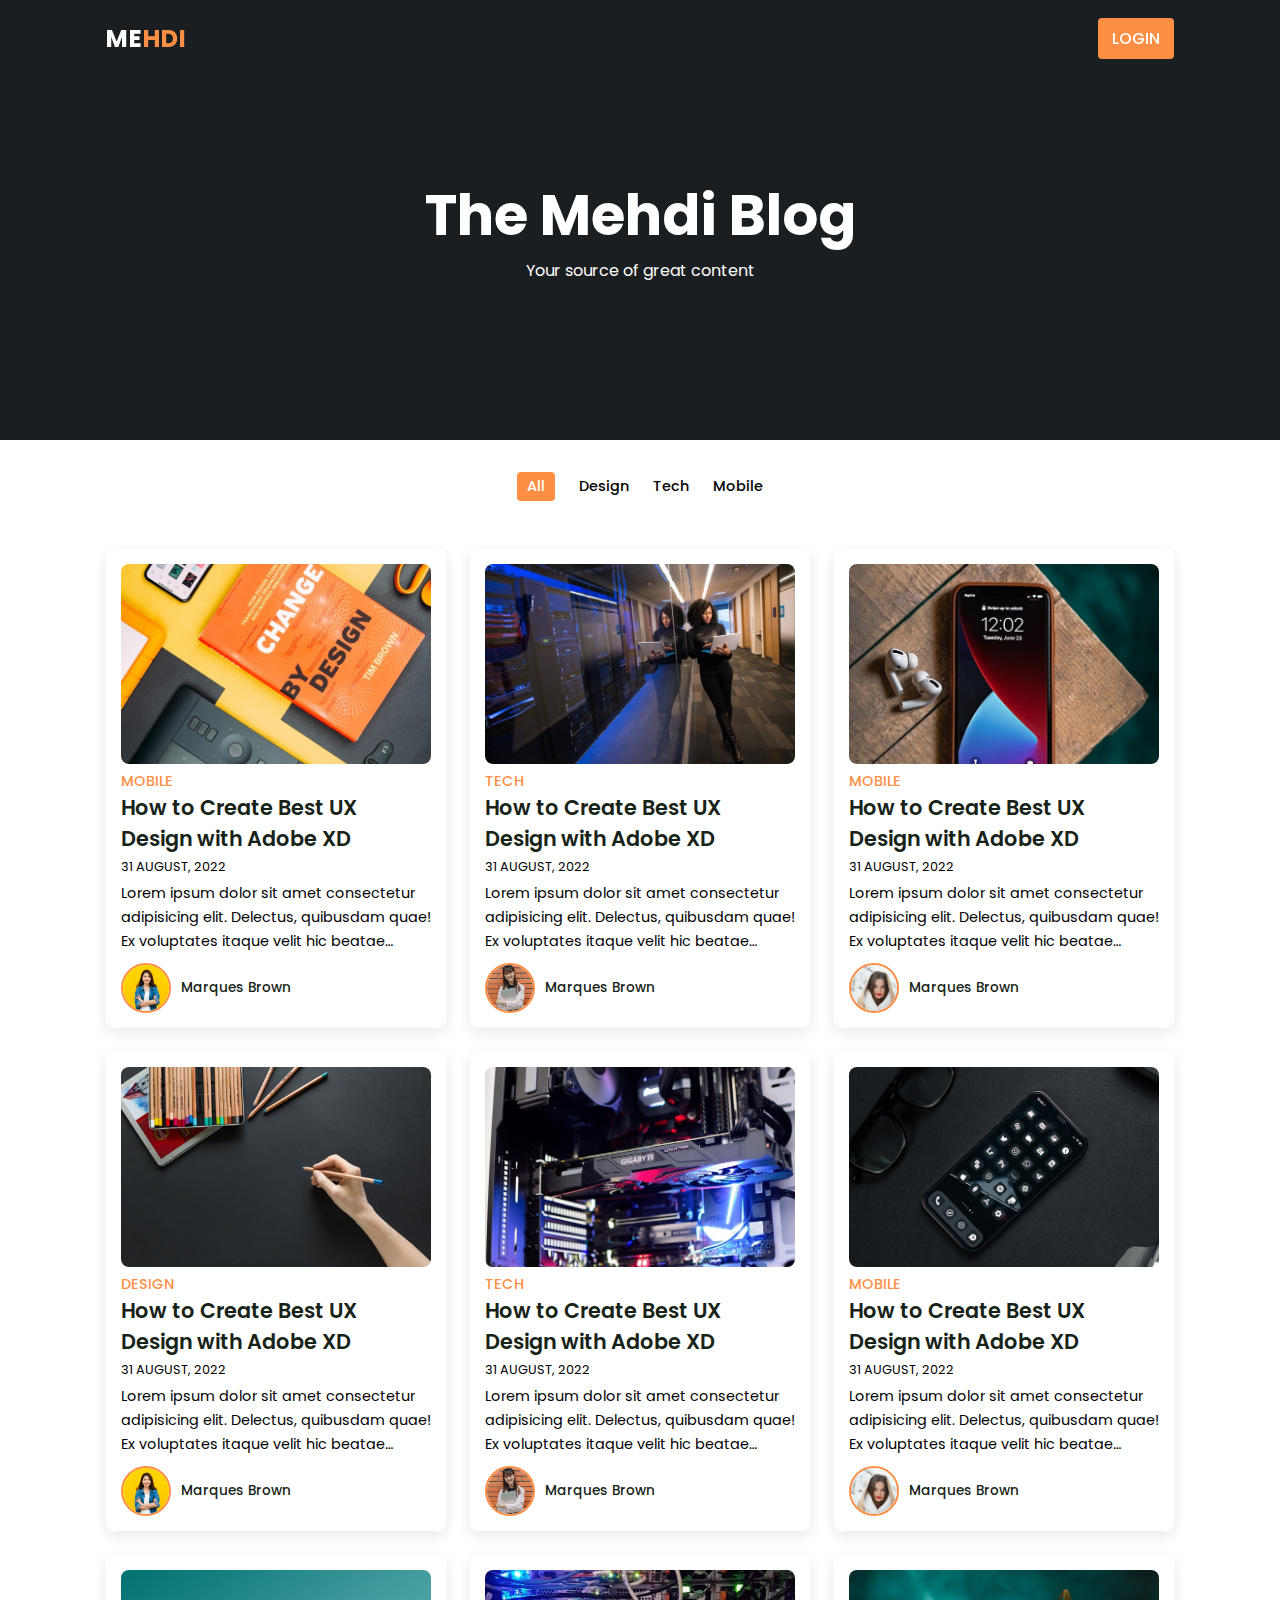
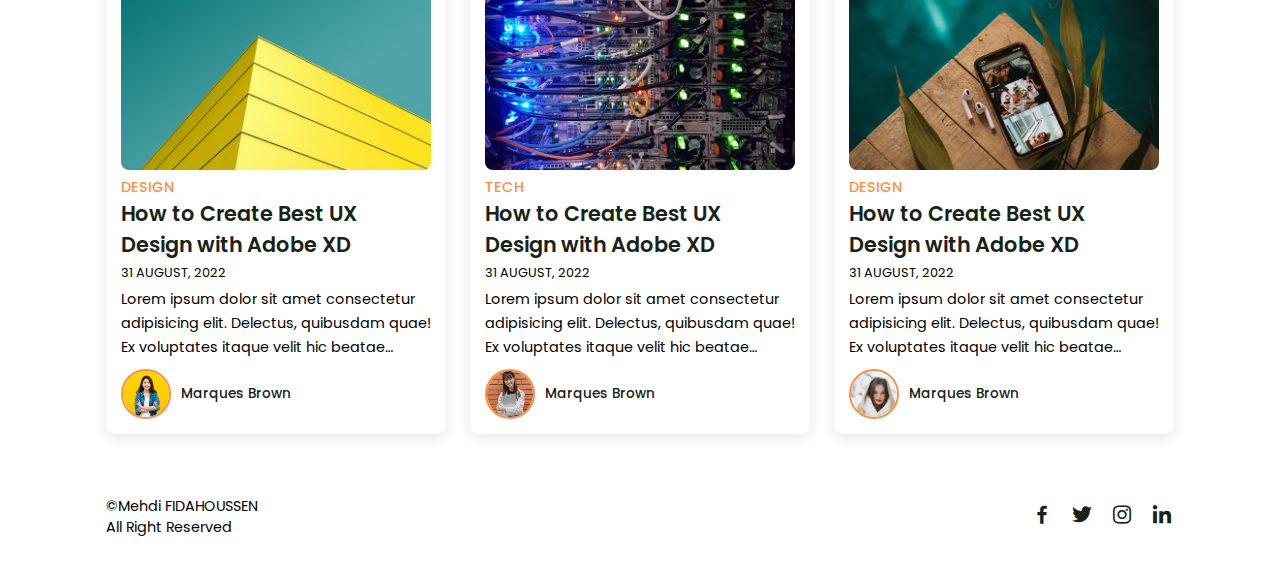
<file: index.html>
<!DOCTYPE html>
<html lang="en">
  <head>
    <meta charset="UTF-8" />
    <meta http-equiv="X-UA-Compatible" content="IE=edge" />
    <meta name="viewport" content="width=device-width, initial-scale=1.0" />
    <title>Responsive Blog Website</title>

    <!-- CSS -->
    <link rel="stylesheet" href="css/style.css" />

    <!-- Box Icons-->
    <link
      href="https://unpkg.com/boxicons@2.1.2/css/boxicons.min.css"
      rel="stylesheet"
    />
  </head>

  <body>
    <!-- Header -->
    <header>
      <!-- Nav -->
      <div class="nav container">
        <!-- Logo -->
        <a href="#" class="logo"> Me<span>hdi</span></a>
        <!-- Login Button -->
        <a href="#" class="login">Login</a>
      </div>
    </header>

    <!-- Home -->
    <section class="home" id="home">
      <div class="home-text container">
        <h2 class="home-title">The Mehdi Blog</h2>
        <span class="home-subtitle">Your source of great content</span>
      </div>
    </section>

    <!-- Post Filter-->
    <div class="post-filter container">
      <span class="filter-item active-filter" data-filter="all">All</span>
      <span class="filter-item" data-filter="design">Design</span>
      <span class="filter-item" data-filter="tech">Tech</span>
      <span class="filter-item" data-filter="mobile">Mobile</span>
    </div>

    <!-- Posts -->
    <section class="post container">
      <!-- Post Box 1 -->
      <div class="post-box mobile">
        <img src="img/post-1.jpg" alt="blog picture" class="post-img" />
        <h2 class="category">Mobile</h2>
        <a href="post-page.html" class="post-title">
          How to Create Best UX Design with Adobe XD
        </a>
        <span class="post-date"> 31 August, 2022 </span>
        <p class="post-descrition">
          Lorem ipsum dolor sit amet consectetur adipisicing elit. Delectus,
          quibusdam quae! Ex voluptates itaque velit hic beatae cumque nostrum!
          Illo nemo, accusamus vero debitis culpa delectus enim quod natus.
          Voluptatibus!
        </p>
        <!-- Profile -->
        <div class="profile">
          <img src="img/profile-1.jpg" alt="" class="profile-img" />
          <span class="profile-name">Marques Brown</span>
        </div>
      </div>
      <!-- Post Box 2 -->
      <div class="post-box Tech">
        <img src="img/post-2.jpg" alt="blog picture" class="post-img" />
        <h2 class="category">Tech</h2>
        <a href="post-page.html" class="post-title">
          How to Create Best UX Design with Adobe XD
        </a>
        <span class="post-date"> 31 August, 2022 </span>
        <p class="post-descrition">
          Lorem ipsum dolor sit amet consectetur adipisicing elit. Delectus,
          quibusdam quae! Ex voluptates itaque velit hic beatae cumque nostrum!
          Illo nemo, accusamus vero debitis culpa delectus enim quod natus.
          Voluptatibus!
        </p>
        <!-- Profile -->
        <div class="profile">
          <img src="img/profile-2.jpg" alt="" class="profile-img" />
          <span class="profile-name">Marques Brown</span>
        </div>
      </div>

      <!-- Post Box 3 -->
      <div class="post-box mobile">
        <img src="img/post-3.jpg" alt="blog picture" class="post-img" />
        <h2 class="category">Mobile</h2>
        <a href="post-page.html" class="post-title">
          How to Create Best UX Design with Adobe XD
        </a>
        <span class="post-date"> 31 August, 2022 </span>
        <p class="post-descrition">
          Lorem ipsum dolor sit amet consectetur adipisicing elit. Delectus,
          quibusdam quae! Ex voluptates itaque velit hic beatae cumque nostrum!
          Illo nemo, accusamus vero debitis culpa delectus enim quod natus.
          Voluptatibus!
        </p>
        <!-- Profile -->
        <div class="profile">
          <img src="img/profile-3.jpg" alt="" class="profile-img" />
          <span class="profile-name">Marques Brown</span>
        </div>
      </div>
      <!-- Post Box 4 -->
      <div class="post-box design">
        <img src="img/post-4.jpg" alt="blog picture" class="post-img" />
        <h2 class="category">Design</h2>
        <a href="post-page.html" class="post-title">
          How to Create Best UX Design with Adobe XD
        </a>
        <span class="post-date"> 31 August, 2022 </span>
        <p class="post-descrition">
          Lorem ipsum dolor sit amet consectetur adipisicing elit. Delectus,
          quibusdam quae! Ex voluptates itaque velit hic beatae cumque nostrum!
          Illo nemo, accusamus vero debitis culpa delectus enim quod natus.
          Voluptatibus!
        </p>
        <!-- Profile -->
        <div class="profile">
          <img src="img/profile-1.jpg" alt="" class="profile-img" />
          <span class="profile-name">Marques Brown</span>
        </div>
      </div>
      <!-- Post Box 5 -->
      <div class="post-box tech">
        <img src="img/post-5.jpg" alt="blog picture" class="post-img" />
        <h2 class="category">Tech</h2>
        <a href="post-page.html" class="post-title">
          How to Create Best UX Design with Adobe XD
        </a>
        <span class="post-date"> 31 August, 2022 </span>
        <p class="post-descrition">
          Lorem ipsum dolor sit amet consectetur adipisicing elit. Delectus,
          quibusdam quae! Ex voluptates itaque velit hic beatae cumque nostrum!
          Illo nemo, accusamus vero debitis culpa delectus enim quod natus.
          Voluptatibus!
        </p>
        <!-- Profile -->
        <div class="profile">
          <img src="img/profile-2.jpg" alt="" class="profile-img" />
          <span class="profile-name">Marques Brown</span>
        </div>
      </div>

      <!-- Post Box 6 -->
      <div class="post-box mobile">
        <img src="img/post-6.jpg" alt="blog picture" class="post-img" />
        <h2 class="category">Mobile</h2>
        <a href="post-page.html" class="post-title">
          How to Create Best UX Design with Adobe XD
        </a>
        <span class="post-date"> 31 August, 2022 </span>
        <p class="post-descrition">
          Lorem ipsum dolor sit amet consectetur adipisicing elit. Delectus,
          quibusdam quae! Ex voluptates itaque velit hic beatae cumque nostrum!
          Illo nemo, accusamus vero debitis culpa delectus enim quod natus.
          Voluptatibus!
        </p>
        <!-- Profile -->
        <div class="profile">
          <img src="img/profile-3.jpg" alt="" class="profile-img" />
          <span class="profile-name">Marques Brown</span>
        </div>
      </div>
      <!-- Post Box 7 -->
      <div class="post-box design">
        <img src="img/post-7.jpg" alt="blog picture" class="post-img" />
        <h2 class="category">Design</h2>
        <a href="post-page.html" class="post-title">
          How to Create Best UX Design with Adobe XD
        </a>
        <span class="post-date"> 31 August, 2022 </span>
        <p class="post-descrition">
          Lorem ipsum dolor sit amet consectetur adipisicing elit. Delectus,
          quibusdam quae! Ex voluptates itaque velit hic beatae cumque nostrum!
          Illo nemo, accusamus vero debitis culpa delectus enim quod natus.
          Voluptatibus!
        </p>
        <!-- Profile -->
        <div class="profile">
          <img src="img/profile-1.jpg" alt="" class="profile-img" />
          <span class="profile-name">Marques Brown</span>
        </div>
      </div>
      <!-- Post Box 8 -->
      <div class="post-box tech">
        <img src="img/post-8.jpg" alt="blog picture" class="post-img" />
        <h2 class="category">Tech</h2>
        <a href="post-page.html" class="post-title">
          How to Create Best UX Design with Adobe XD
        </a>
        <span class="post-date"> 31 August, 2022 </span>
        <p class="post-descrition">
          Lorem ipsum dolor sit amet consectetur adipisicing elit. Delectus,
          quibusdam quae! Ex voluptates itaque velit hic beatae cumque nostrum!
          Illo nemo, accusamus vero debitis culpa delectus enim quod natus.
          Voluptatibus!
        </p>
        <!-- Profile -->
        <div class="profile">
          <img src="img/profile-2.jpg" alt="" class="profile-img" />
          <span class="profile-name">Marques Brown</span>
        </div>
      </div>

      <!-- Post Box 9 -->
      <div class="post-box design">
        <img src="img/post-9.jpg" alt="blog picture" class="post-img" />
        <h2 class="category">Design</h2>
        <a href="post-page.html" class="post-title">
          How to Create Best UX Design with Adobe XD
        </a>
        <span class="post-date"> 31 August, 2022 </span>
        <p class="post-descrition">
          Lorem ipsum dolor sit amet consectetur adipisicing elit. Delectus,
          quibusdam quae! Ex voluptates itaque velit hic beatae cumque nostrum!
          Illo nemo, accusamus vero debitis culpa delectus enim quod natus.
          Voluptatibus!
        </p>
        <!-- Profile -->
        <div class="profile">
          <img src="img/profile-3.jpg" alt="" class="profile-img" />
          <span class="profile-name">Marques Brown</span>
        </div>
      </div>
    </section>

    <!-- Footer -->
    <div class="footer container">
      <p>
        &#169;Mehdi FIDAHOUSSEN<br />
        All Right Reserved
      </p>
      <div class="social">
        <a href="#"><i class="bx bxl-facebook"></i></a>
        <a href="#"><i class="bx bxl-twitter"></i></a>
        <a href="#"><i class="bx bxl-instagram"></i></a>
        <a href="#"><i class="bx bxl-linkedin"></i></a>
      </div>
    </div>

    <!-- Jquery -->
    <script
      src="https://code.jquery.com/jquery-3.6.1.js"
      integrity="sha256-3zlB5s2uwoUzrXK3BT7AX3FyvojsraNFxCc2vC/7pNI="
      crossorigin="anonymous"
    ></script>

    <!-- Link to JS -->
    <script src="js/main.js"></script>
  </body>
</html>
</file>
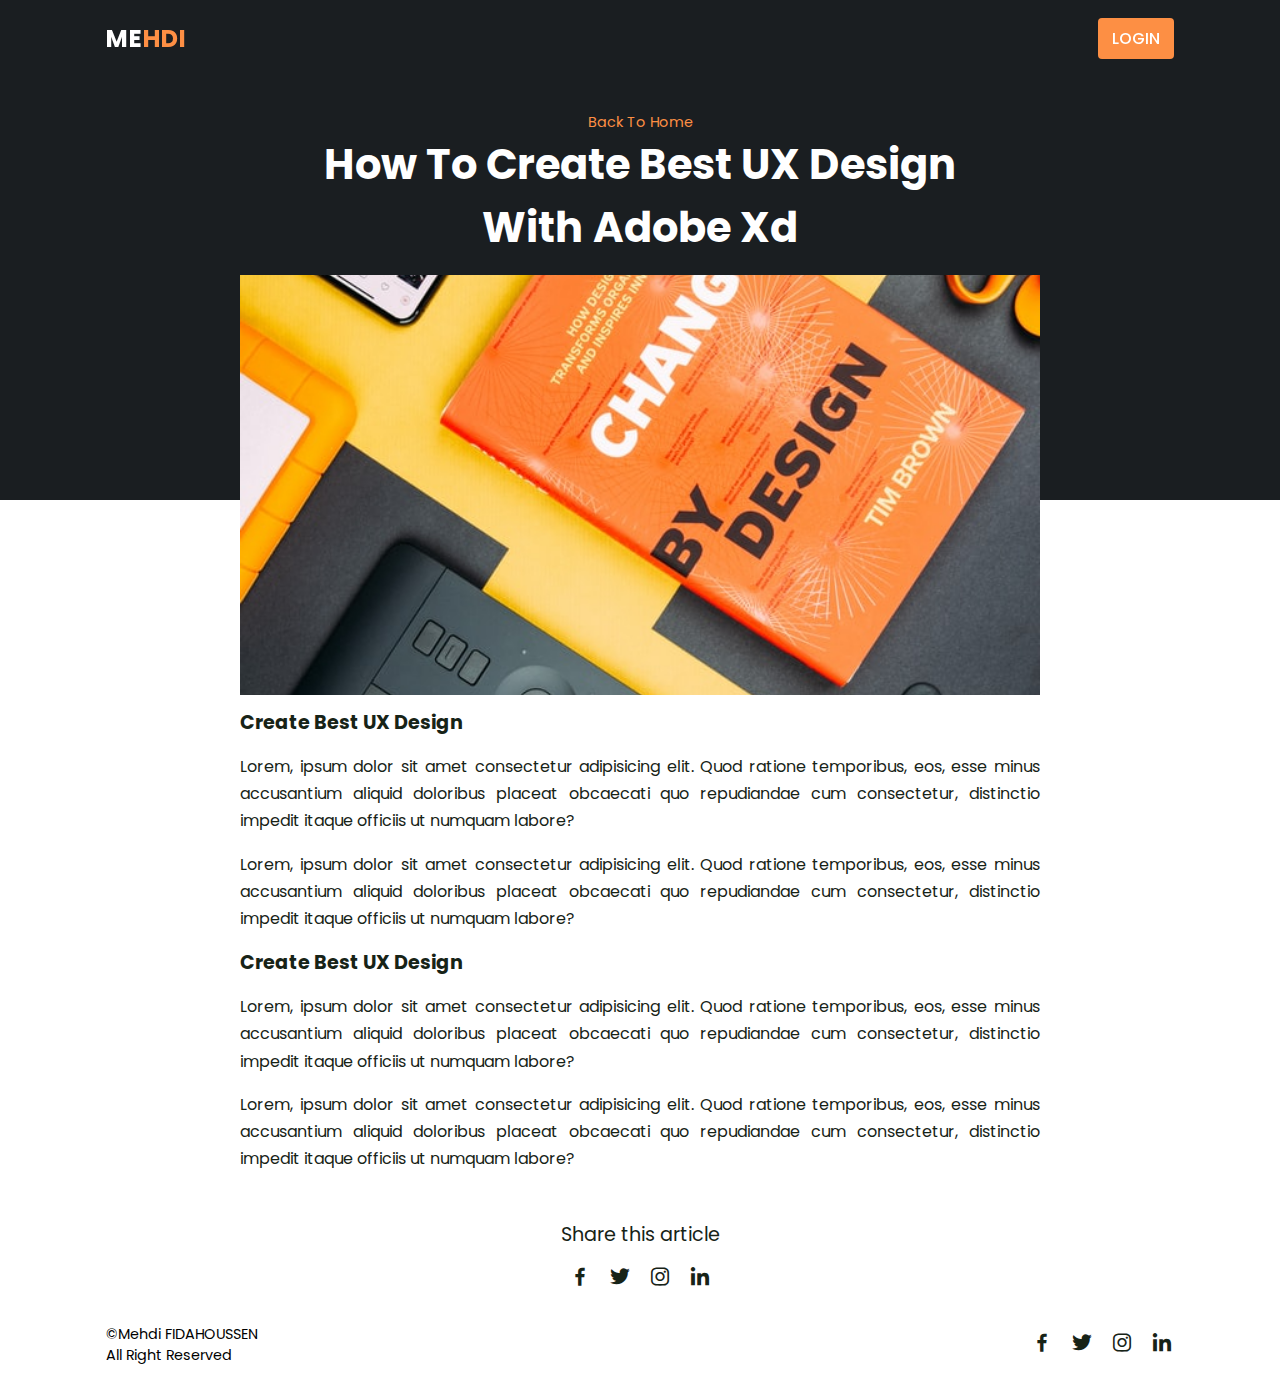
<file: post-page.html>
<!DOCTYPE html>
<html lang="en">
  <head>
    <meta charset="UTF-8" />
    <meta http-equiv="X-UA-Compatible" content="IE=edge" />
    <meta name="viewport" content="width=device-width, initial-scale=1.0" />
    <title>Post Page</title>

    <!-- CSS -->
    <link rel="stylesheet" href="css/style.css" />

    <!-- Box Icons-->
    <link
      href="https://unpkg.com/boxicons@2.1.2/css/boxicons.min.css"
      rel="stylesheet"
    />
  </head>

  <body>
    <!-- Header -->
    <header>
      <!-- Nav -->
      <div class="nav container">
        <!-- Logo -->
        <a href="index.html" class="logo"> Me<span>hdi</span></a>
        <!-- Login Button -->
        <a href="#" class="login">Login</a>
      </div>
    </header>

    <!-- Post Content -->
    <section class="post-header">
      <div class="header-content post-container">
        <!-- Back To Home -->
        <a href="index.html" class="back-home">Back To Home</a>
        <!-- Title -->
        <h1 class="header-title">How To Create Best UX Design With Adobe Xd</h1>
        <!-- Post Image -->
        <img src="img/post-1.jpg" alt="" class="header-img" />
      </div>
    </section>

    <!-- Posts -->
    <section class="post-content post-container">
      <h2 class="sub-heading">Create Best UX Design</h2>
      <p class="post-text">
        Lorem, ipsum dolor sit amet consectetur adipisicing elit. Quod ratione
        temporibus, eos, esse minus accusantium aliquid doloribus placeat
        obcaecati quo repudiandae cum consectetur, distinctio impedit itaque
        officiis ut numquam labore?
      </p>
      <p class="post-text">
        Lorem, ipsum dolor sit amet consectetur adipisicing elit. Quod ratione
        temporibus, eos, esse minus accusantium aliquid doloribus placeat
        obcaecati quo repudiandae cum consectetur, distinctio impedit itaque
        officiis ut numquam labore?
      </p>
      <h2 class="sub-heading">Create Best UX Design</h2>
      <p class="post-text">
        Lorem, ipsum dolor sit amet consectetur adipisicing elit. Quod ratione
        temporibus, eos, esse minus accusantium aliquid doloribus placeat
        obcaecati quo repudiandae cum consectetur, distinctio impedit itaque
        officiis ut numquam labore?
      </p>
      <p class="post-text">
        Lorem, ipsum dolor sit amet consectetur adipisicing elit. Quod ratione
        temporibus, eos, esse minus accusantium aliquid doloribus placeat
        obcaecati quo repudiandae cum consectetur, distinctio impedit itaque
        officiis ut numquam labore?
      </p>
    </section>

    <!-- Share -->
    <div class="share post-container">
      <span class="share-title">Share this article</span>
      <div class="social">
        <a href="#"><i class="bx bxl-facebook"></i></a>
        <a href="#"><i class="bx bxl-twitter"></i></a>
        <a href="#"><i class="bx bxl-instagram"></i></a>
        <a href="#"><i class="bx bxl-linkedin"></i></a>
      </div>
    </div>
    <!-- Footer -->
    <div class="footer container">
      <p>
        &#169;Mehdi FIDAHOUSSEN<br />
        All Right Reserved
      </p>
      <div class="social">
        <a href="#"><i class="bx bxl-facebook"></i></a>
        <a href="#"><i class="bx bxl-twitter"></i></a>
        <a href="#"><i class="bx bxl-instagram"></i></a>
        <a href="#"><i class="bx bxl-linkedin"></i></a>
      </div>
    </div>

    <!-- Jquery -->
    <script
      src="https://code.jquery.com/jquery-3.6.1.js"
      integrity="sha256-3zlB5s2uwoUzrXK3BT7AX3FyvojsraNFxCc2vC/7pNI="
      crossorigin="anonymous"
    ></script>

    <!-- Link to JS -->
    <script src="js/main.js"></script>
  </body>
</html>
</file>
<file: css/style.css>
/* Google Fonts */

@import url('https://fonts.googleapis.com/css2?family=Poppins:wght@700&display=swap');
*{
    font-family: 'Poppins', sans-serif;
    margin: 0;
    padding: 0;
    scroll-behavior: smooth;
    scroll-padding-top: 2rem;
    box-sizing: border-box;
}
/* Variables */

:root {
    --container-color: #1a1e21;
    --second-color: #fd8f44;
    --text-color: #172317;
    --bg-color: #fff;
}
::selection {
    background-color: var(--second-color);
    color: var(--bg-color);
}
a{
    text-decoration: none;
}
li {
    list-style: none;
}
img
{
    width: 100%;
}
section{
    padding: 3rem 0 2rem;
}

.container{
    max-width: 1068px;
    margin: 0 auto;
    width: 100%;
}
/* Header */
header{
    position: fixed;
    top: 0;
    left: 0;
    width: 100%;
    z-index: 200;
}

header.shadow {
    background: var(--bg-color);
    box-shadow: 0 1px 4px hsl(0, 4%, 14% / 10%);
    transition: 0.4s;
}

header.shadow .logo{
color: var(--text-color);
}

.nav{
    display: flex;
    justify-content: space-between;
    align-items: center;
    padding: 18px 0;
}
.logo
{
    font-size: 1.5rem;
    font-weight: 700;
    color: var(--bg-color);
    text-transform: uppercase;
    letter-spacing: 1px;
    cursor: pointer;
}
.logo span{
    color: var(--second-color);
}
.login{
    padding: 8px 14px;
    text-transform: uppercase;
    font-weight: 500;
    border-radius: 4px;
    background:  var(--second-color);
    color: var(--bg-color);
}
.login:hover{
    background: hsl(24, 92%, 58%);
    transition: 0.3s;
}

/* Home */

.home{
    background: var(--container-color);
    width: 100%;
    min-height:  440px;
    display: grid;
    justify-content: center;
    align-items: center;
}
.home-text{
    color: var(--bg-color);
    text-align: center;
}
.home-title{
    font-size: 3.5rem;
}

.home-subtitle{
    font-size: 1rem;
    font-weight: 400;
}

/* Post Filter*/

.post-filter{
    display: flex;
    justify-content: center;
    align-items: center;
    column-gap: 1.5rem;
    margin-top: 2rem !important;
}
.filter-item{
    font-size: 0.9rem;
    font-weight: 500;
    cursor: pointer;
}

.active-filter{
    background: var(--second-color);
    color: var(--bg-color);
    padding: 4px 10px;
    border-radius: 4px;
}
/* Posts */

.post{
    display: grid;
    grid-template-columns: repeat(auto-fit, minmax(300px, auto));
    justify-content: center;
    gap: 1.5rem;
}

.post-box{
    background: var(--bg-color);
    box-shadow: 0 4px 14px hsl(355deg 25% 15% / 10%);
    padding: 15px;
    border-radius:  0.5rem;
}
.post-img{
    width: 100%;
    height: 200px;
    object-fit: cover;
    object-position: center;
    border-radius: 0.5rem;
}
.category
{
    font-size: 0.9rem;
    font-weight: 500;
    text-transform: uppercase;
    color: var(--second-color);
}
.post-title{
    font-size: 1.3rem;
    font-weight: 600;
    color: var(--text-color);
    /* Allow Title to be in 2 lines */
    display: -webkit-box;
    -webkit-line-clamp: 2;
    -webkit-box-orient: vertical;
    overflow: hidden;
}
.post-date{
    display: flex;
    font-size: 0.8rem;
    text-transform: uppercase;
    font-weight: 400;
    margin-top: 4px;
}
.post-descrition
{
    font-size: 0.9rem;
    line-height: 1.5rem;
    margin: 5px 0 10px;
    /* Allow description to be in 3 lines */
    display: -webkit-box;
    -webkit-line-clamp: 3;
    -webkit-box-orient: vertical;
    overflow: hidden;
}
.profile{
    display: flex;
    align-items: center;
    gap:10px;
}
.profile-img{
    width: 50px;
    height: 50px;
    border-radius: 50%;
    object-fit: cover;
    object-position: center;
    border : 2px solid var(--second-color);
}

.profile-name{
    font-size: 0.85rem;
    font-weight: 500;
    color: var(--text-color);
}

.footer{
    display: flex;
    justify-content: space-between;
    align-items: center;
    padding: 30px 0;
}
.footer p{
    font-size: 0.9rem;
}
.social{
    display: flex;
    align-items: center;
    column-gap: 1rem;
}
.social .bx{
    font-size: 1.5rem;
    color: var(--text-color);
}
.social .bx:hover{
    color: var(--second-color);
    transition: 0.3s;
}

/* Post Content */
.post-header{
    width: 100%;
    height: 500px;
    background: var(--container-color);
}

.post-container{
    max-width: 800px;
    margin: auto;
    width: 100%;
}
.header-content{
    display: flex;
    flex-direction: column;
    align-items: center;
    margin-top: 4rem !important;
}
.back-home{
    color: var(--second-color);
    font-size: 0.9rem;
}
.header-title{
    width: 90%;
    font-size: 2.6rem;
    color: var(--bg-color);
    text-align: center;
    margin-bottom: 1rem;
}
.header-img{
    width: 100%;
    height: 420px;
    object-fit: cover;
    object-position: center;
}
.post-content{
    margin-top: 10rem !important;
}
.sub-heading{
    font-size: 1.2rem;
    color: var(--text-color);

}
.post-text{
    font-size: 1rem;
    color: var(--text-color);
    line-height: 1.7rem;
    margin: 1rem 0;
    text-align: justify;
}

/* Share */
.share{
    display: flex;
    flex-direction: column;
    align-items: center;
    row-gap: 1rem;
}
.share-title{
    font-size: 1.2rem;
    color: var(--text-color);
}

/* Responsive */
@media(max-width:1060px){
    .container{
        margin: 0 auto;
        width: 95%;
    }
    .home-text{
        width: 100%;
    }
}
@media(max-width:800px){
    .nav{
        padding: 14px 0;
    }
    .post-container{
        width: 95%;
        margin: 0 auto;
    }
}

@media(max-width:768px){
    .nav{
        padding: 10px 0;
    }
    section{
        padding: 2rem 0;
    }
    .header-content{
        margin-top: 3rem !important;
    }
    .home
    {
        min-height: 380px;
    }
    .home-title{
        font-style: 3rem;
    }
    .header-title{
        font-size: 2rem;
    }
    .header-img{
        height: 370px;
    }
    .post-header{
        height: 430px;
    }
    .post-content{
        margin-top: 9rem !important;
    }
}

@media(max-width:570px){
    .post-header{
        height: 390px;
    }
    .header-title
    {
        width: 100%;
    }
    .header-img{
        height: 350px;
    }
    .footer{
        flex-direction: column;
        text-align: center;
        row-gap: 1rem;
        padding: 20px 0;
    }
}

@media(max-width:400px){
    .home-title
    {
        font-size: 2rem;
    }
    .home-subtitle{
        font-size: 0.9rem;
    }
    .home{
        min-height: 300px;
    }
    .post-box{
        padding: 10px;
    }
    .header-title{
        font-size: 1.5rem;
    }
    .header-img{
        height: 240px;
    }
    .post-header{
        height: 335px;
    }
    .post-content{
        margin-top: 5rem !important;
    }
    .post-title{
        font-size: 0.82em;
        line-height: 1.5rem;
        margin: 10px 0;        
    }
}
</file>
